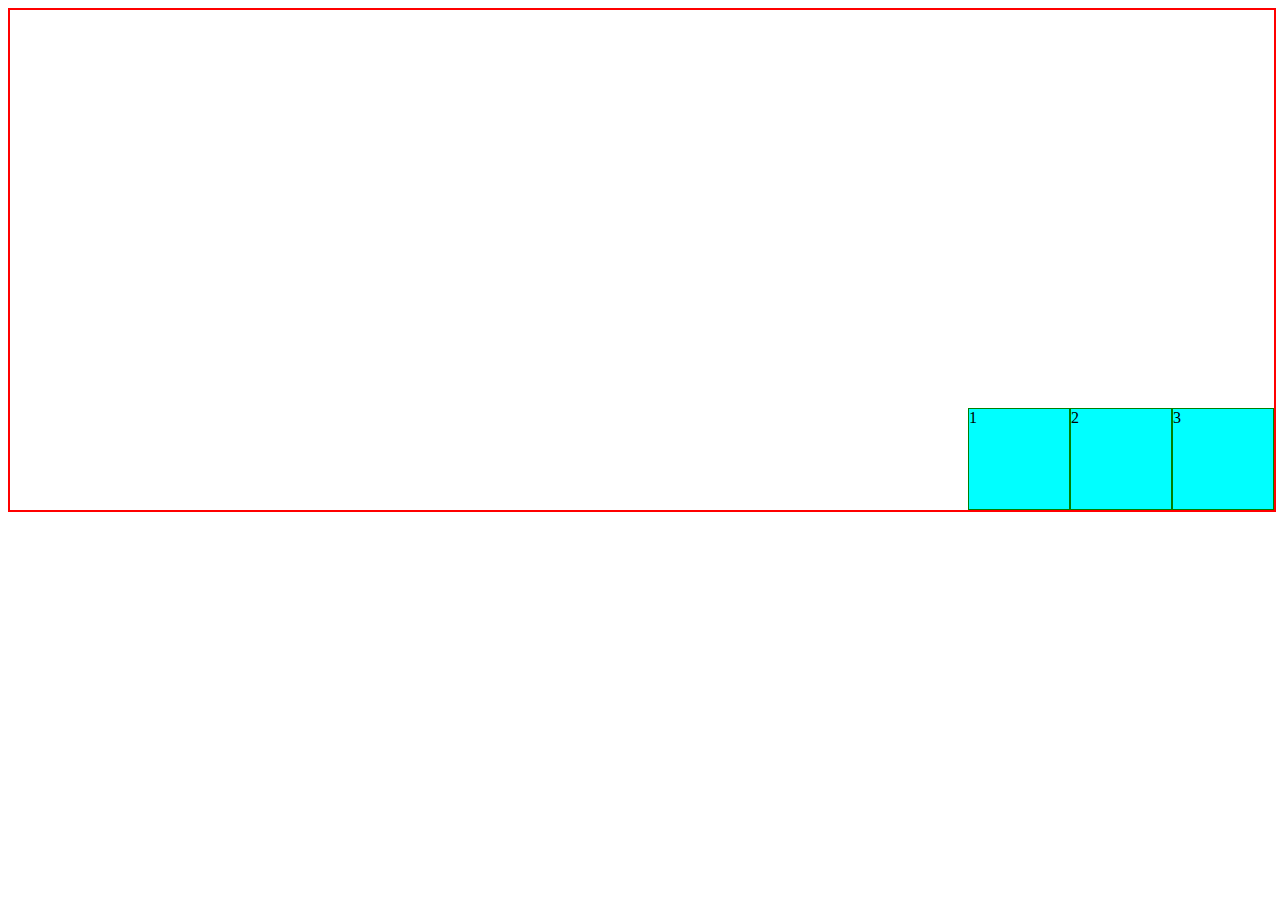
<file: 10_flexbox_align_items/index.html>
<!DOCTYPE html>
<html lang="en">
<head>
    <meta charset="UTF-8">
    <meta name="viewport" content="width=device-width, initial-scale=1.0">
    <title>Align Items</title>
    <style>
        .main{
            width: 100%;
            height: 500px;
            border: 2px solid red;
            display: flex;

            /* align-items: flex-start; */
            /* align-items: flex-end; */

            /* align-items: center; */
            /* justify-content: center; */
            align-items: flex-end;
            justify-content: flex-end;
        }
        .box{
            width: 100px;
            height: 100px;
            background-color: aqua;
            border: 1px solid green;
        }
    </style>
</head>
<body>
    <div class="main">
        <div class="box">1</div>
        <div class="box">2</div>
        <div class="box">3</div>
    </div>
</body>
</html>
</file>
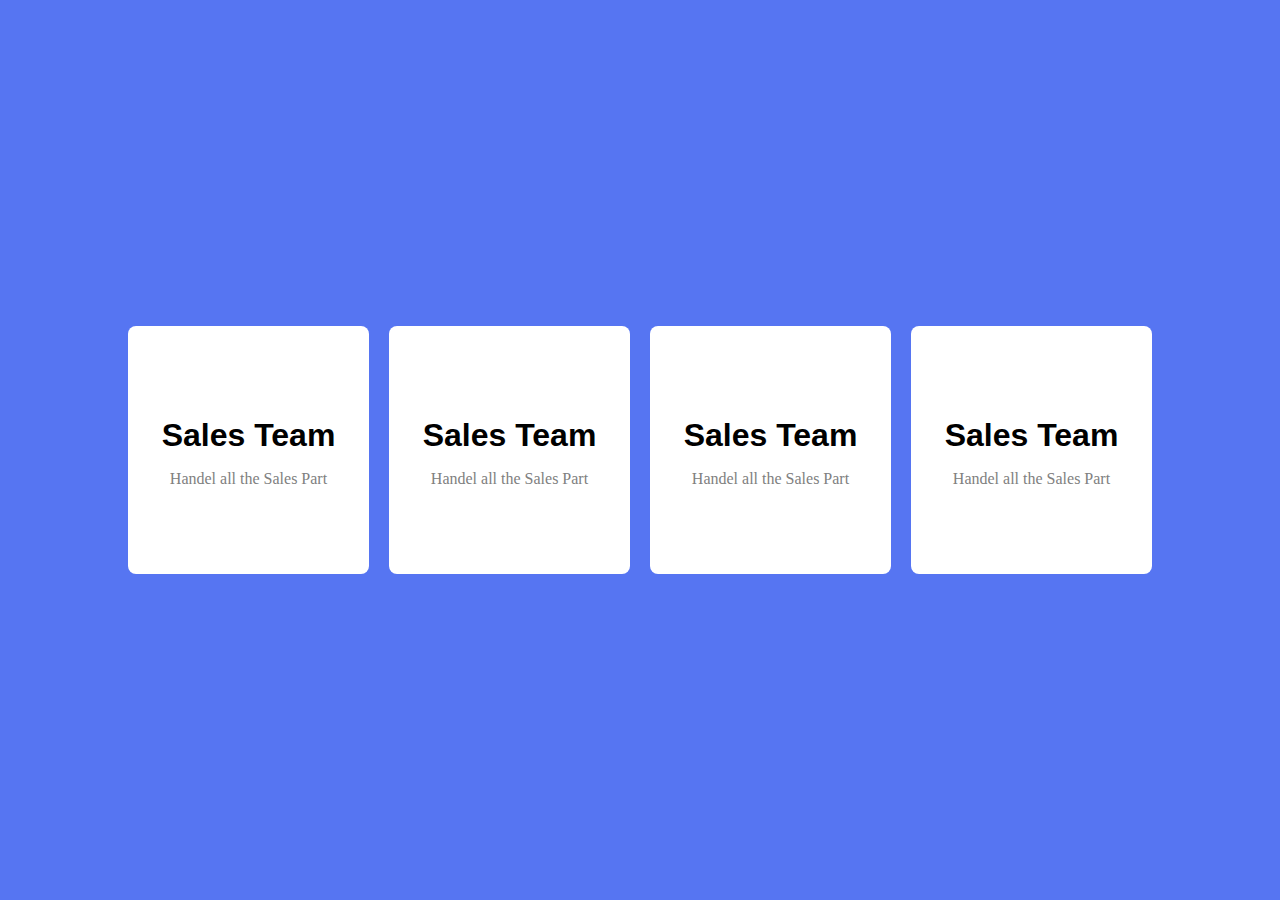
<file: 11_column_gap_&_flex_grow/index.html>
<!DOCTYPE html>
<html lang="en">
<head>
    <meta charset="UTF-8">
    <meta name="viewport" content="width=device-width, initial-scale=1.0">
    <title>Column Gap And Flex Grow</title>
    <link rel="stylesheet" href="https://cdnjs.cloudflare.com/ajax/libs/font-awesome/6.6.0/css/all.min.css" integrity="sha512-Kc323vGBEqzTmouAECnVceyQqyqdsSiqLQISBL29aUW4U/M7pSPA/gEUZQqv1cwx4OnYxTxve5UMg5GT6L4JJg==" crossorigin="anonymous" referrerpolicy="no-referrer" />
    <style>
        body{
            padding: 0;
            margin: 0;
        }
        .header{
            width: 100%;
            height: 100vh;
            background-color: rgb(86, 117, 242);
            display: flex;
            justify-content: center;
            align-items: center;
        }
        .container{
            width: 80%;
            /* height: 200px; */
            display: flex;
            /* gap: 20px; */
            column-gap: 20px;
            /* border: 2px solid red; */
            /* background-color: white; */
        }
        .card{
            height: 200px;
            padding: 24px;
            border-radius: 8px;
            background-color: white;
            display: flex;
            flex-direction: column;
            justify-content: center;
            align-items: center;
            flex-grow: 1;
        }
        #icon{
            color: black;
            font-size: 45px;
        }
        h1{
            margin-bottom: 0px;
            font-family: sans-serif;
        }
        p{
            font-size: verdana;
            color: grey;
        }
    </style>
</head>
<body>
    <div class="header">
        <div class="container">
            <div class="card">
                <i id="icon" class="fa-solid fa-briefcase-medical"></i>
                <h1>Sales Team</h1>
                <p>Handel all the Sales Part</p>
            </div>
            <div class="card">
                <i id="icon" class="fa-solid fa-briefcase-medical"></i>
                <h1>Sales Team</h1>
                <p>Handel all the Sales Part</p>
            </div>
            <div class="card">
                <i id="icon" class="fa-solid fa-briefcase-medical"></i>
                <h1>Sales Team</h1>
                <p>Handel all the Sales Part</p>
            </div>
            <div class="card">
                <i id="icon" class="fa-solid fa-briefcase-medical"></i>
                <h1>Sales Team</h1>
                <p>Handel all the Sales Part</p>
            </div>
        </div>
    </div>
</body>
</html>
</file>
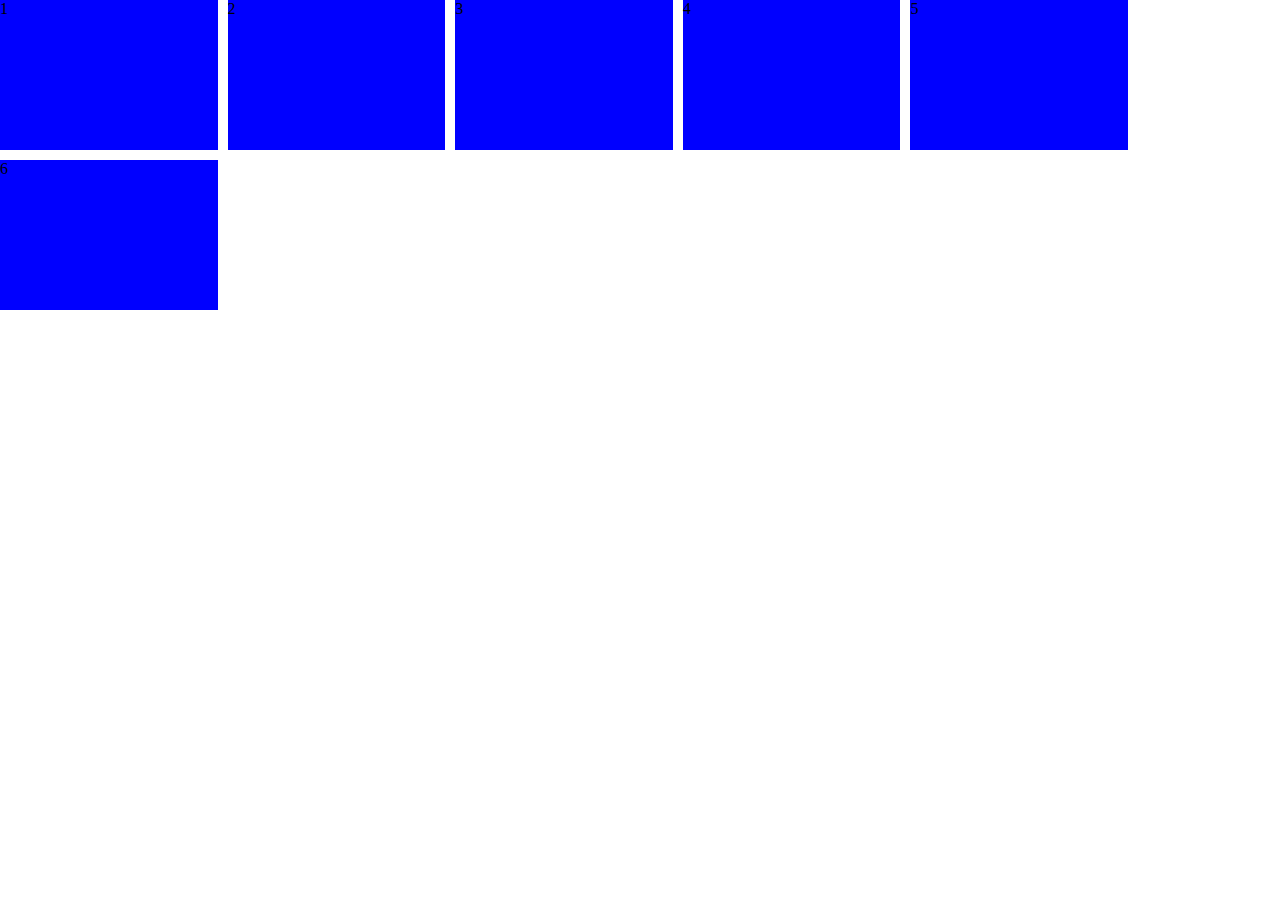
<file: 12_flexGap_flexWrap_rowGap/index.html>
<!DOCTYPE html>
<html lang="en">
<head>
    <meta charset="UTF-8">
    <meta name="viewport" content="width=device-width, initial-scale=1.0">
    <title>Document</title>
    <style>
        body{
            padding: 0;
            margin: 0;
        }
        .container{
            width: 100%;
            /* background-color: aqua; */
            display: flex;
            /* justify-content: space-between; */
            flex-wrap: wrap;

            /* column-gap: 20px; */
            /* row-gap: 20px; */
            gap: 10px;
        }
        .box{
            width: 17%;
            height: 150px;
            background-color: blue;
            /* border: 1px solid red; */
        }
    </style>
</head>
<body>
    <div class="container">
        <div class="box">1</div>
        <div class="box">2</div>
        <div class="box">3</div>
        <div class="box">4</div>
        <div class="box">5</div>
        <div class="box">6</div>
    </div>
</body>
</html>
</file>
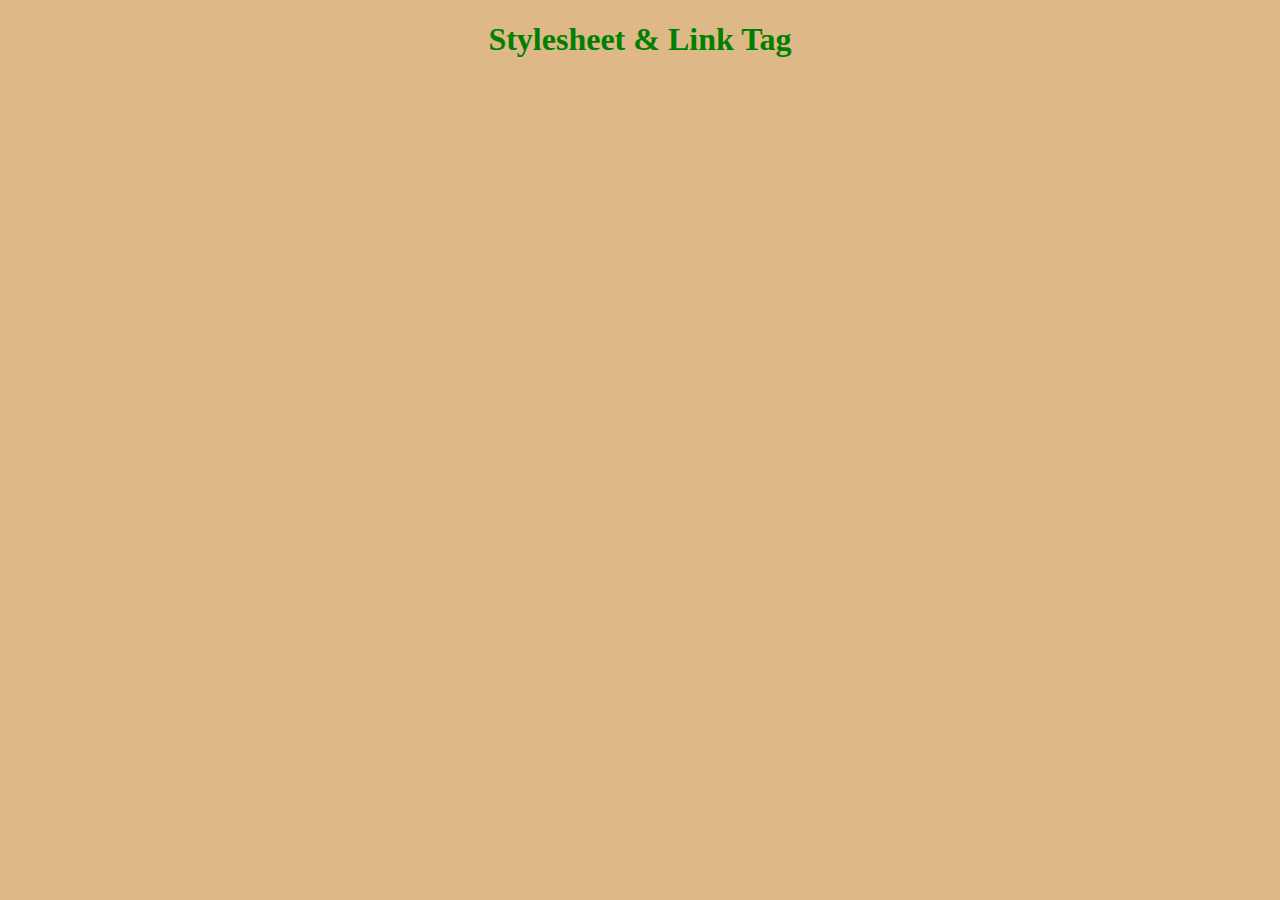
<file: 13_stylesheet_link_Tag/index.html>
<!DOCTYPE html>
<html lang="en">
<head>
    <meta charset="UTF-8">
    <meta name="viewport" content="width=device-width, initial-scale=1.0">
    <title>Stylesheet & Link Tag</title>
    <!-- <link rel="stylesheet" href="style.css"> -->
    <link href="style.css" rel="stylesheet" />
    <style>
        h1{
            color: blue;
            text-align: center;
        }
    </style>
</head>
<body>
    <h1 style="color: green; text-align: center;">Stylesheet & Link Tag</h1>
</body>
</html>
</file>
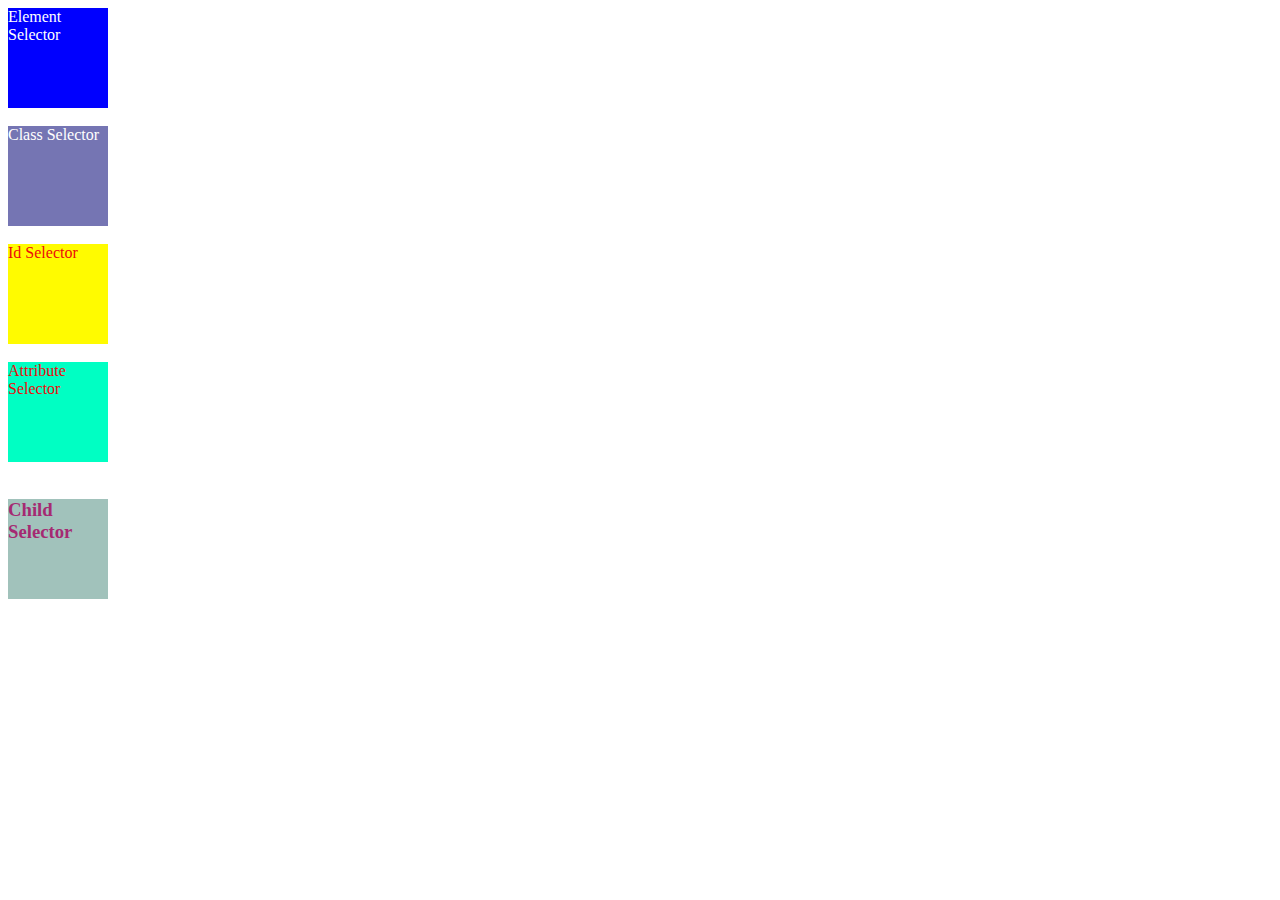
<file: 14_selector/index.html>
<!DOCTYPE html>
<html lang="en">
<head>
    <meta charset="UTF-8">
    <meta name="viewport" content="width=device-width, initial-scale=1.0">
    <title>Selector</title>
    <link href="style.css" rel="stylesheet">
</head>
<body>
    <div>Element Selector</div>
    <br />
    <div class="one">Class Selector</div>
    <br />
    <div id="two">Id Selector</div>
    <br />
    <div id="three">Attribute Selector</div>
    <br />
    <div class="four">
        <header>
            <h3>Child Selector</h3>
        </header>
    </div>
</body>
</html>
</file>
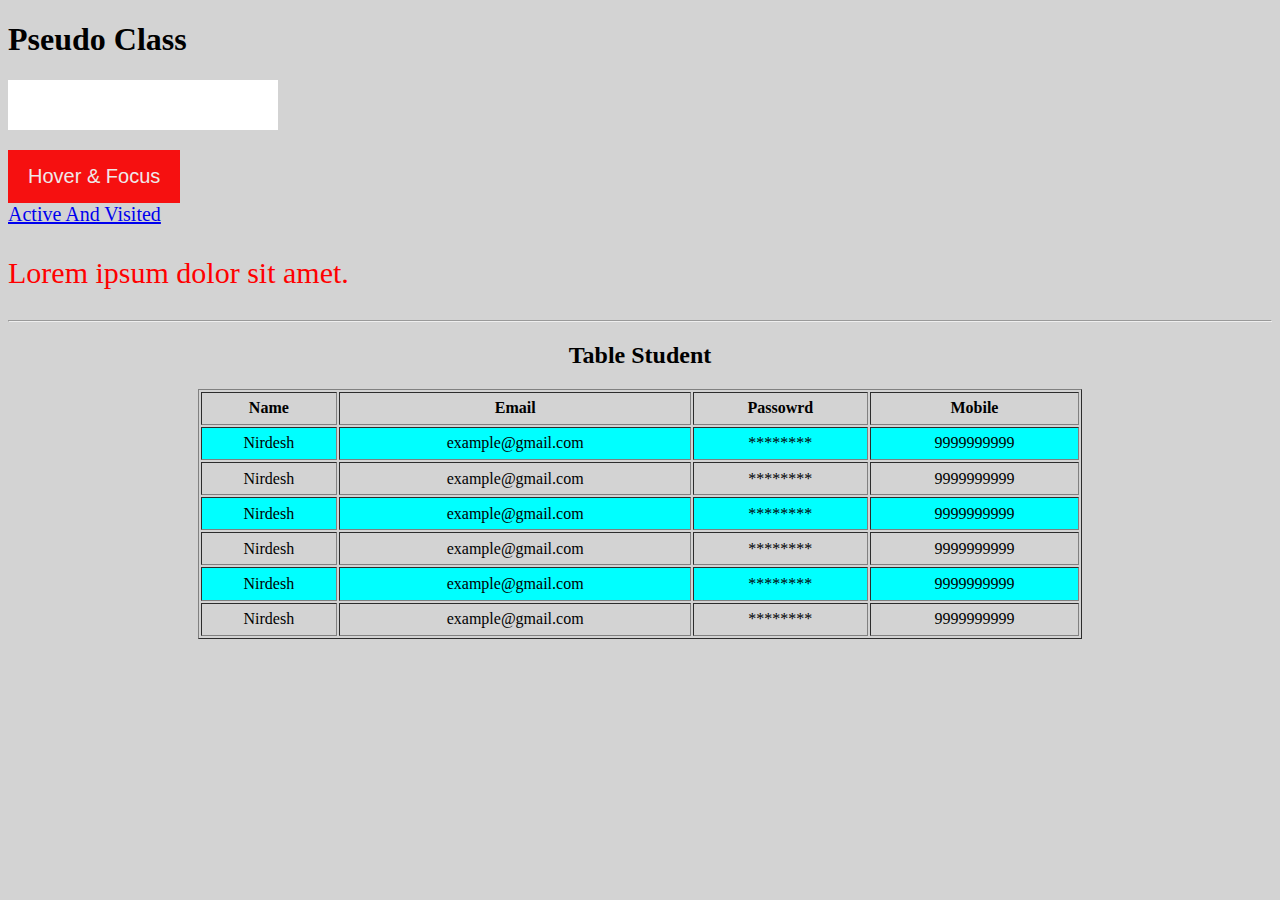
<file: 15_pseudo_class/index.html>
<!DOCTYPE html>
<html lang="en">

<head>
    <meta charset="UTF-8">
    <meta name="viewport" content="width=device-width, initial-scale=1.0">
    <title>Pseudo Class</title>
    <link rel="stylesheet" href="style.css">
</head>

<body>
    <h1>Pseudo Class</h1>
    <form>
        <input type="text">
    </form>
    <button>Hover & Focus</button>
    <br />
    <a href="https://google.com">Active And Visited</a>
    <br>
    <div>
        <p>Lorem ipsum dolor sit amet.</p>
    </div>
    <hr>
    <h2>Table Student</h2>
    <table border="1" width="70%" height="250px" align="center">
        <tr align="center">
            <th>Name</th>
            <th>Email</th>
            <th>Passowrd</th>
            <th>Mobile</th>
        </tr>
        <tr>
            <td>Nirdesh</td>
            <td>example@gmail.com</td>
            <td>********</td>
            <td>9999999999</td>
        </tr>
        <tr>
            <td>Nirdesh</td>
            <td>example@gmail.com</td>
            <td>********</td>
            <td>9999999999</td>
        </tr>
        <tr>
            <td>Nirdesh</td>
            <td>example@gmail.com</td>
            <td>********</td>
            <td>9999999999</td>
        </tr>
        <tr>
            <td>Nirdesh</td>
            <td>example@gmail.com</td>
            <td>********</td>
            <td>9999999999</td>
        </tr>
        <tr>
            <td>Nirdesh</td>
            <td>example@gmail.com</td>
            <td>********</td>
            <td>9999999999</td>
        </tr>
        <tr>
            <td>Nirdesh</td>
            <td>example@gmail.com</td>
            <td>********</td>
            <td>9999999999</td>
        </tr>
    </table>
</body>

</html>
</file>
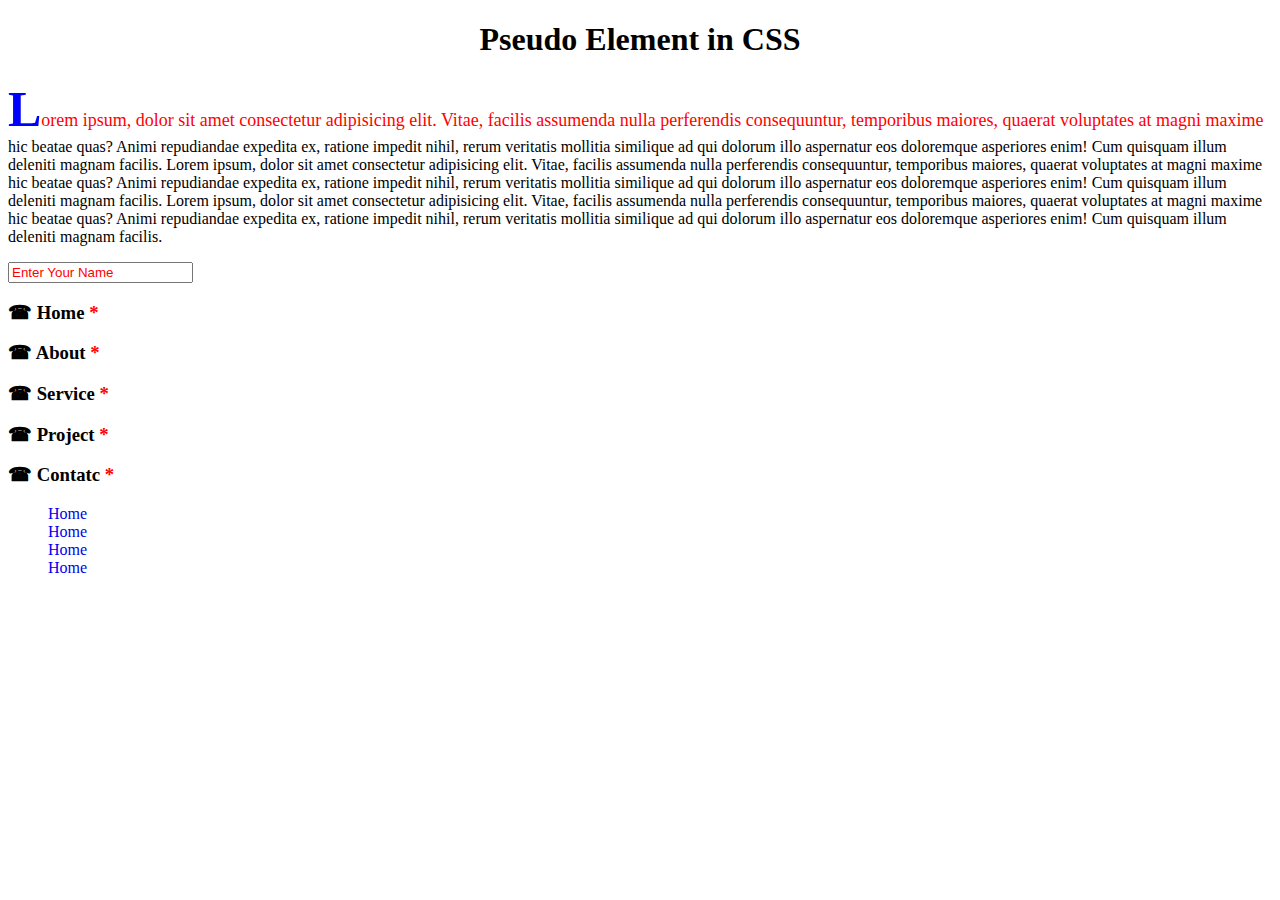
<file: 16_pseudo_Element/index.html>
<!DOCTYPE html>
<html lang="en">
<head>
    <meta charset="UTF-8">
    <meta name="viewport" content="width=device-width, initial-scale=1.0">
    <title>Pseudo Element</title>
    <link rel="stylesheet" href="style.css">
</head>
<body>
    <h1>Pseudo Element in CSS</h1>
    <div class="one">
        <p>
            Lorem ipsum, dolor sit amet consectetur adipisicing elit. Vitae, facilis assumenda nulla perferendis consequuntur, temporibus maiores, quaerat voluptates at magni maxime hic beatae quas? Animi repudiandae expedita ex, ratione impedit nihil, rerum veritatis mollitia similique ad qui dolorum illo aspernatur eos doloremque asperiores enim! Cum quisquam illum deleniti magnam facilis.
            Lorem ipsum, dolor sit amet consectetur adipisicing elit. Vitae, facilis assumenda nulla perferendis consequuntur, temporibus maiores, quaerat voluptates at magni maxime hic beatae quas? Animi repudiandae expedita ex, ratione impedit nihil, rerum veritatis mollitia similique ad qui dolorum illo aspernatur eos doloremque asperiores enim! Cum quisquam illum deleniti magnam facilis.
            Lorem ipsum, dolor sit amet consectetur adipisicing elit. Vitae, facilis assumenda nulla perferendis consequuntur, temporibus maiores, quaerat voluptates at magni maxime hic beatae quas? Animi repudiandae expedita ex, ratione impedit nihil, rerum veritatis mollitia similique ad qui dolorum illo aspernatur eos doloremque asperiores enim! Cum quisquam illum deleniti magnam facilis.
        </p>
    </div>

    <input type="text" placeholder="Enter Your Name">
    <h3>Home</h3>
    <h3>About</h3>
    <h3>Service</h3>
    <h3>Project</h3>
    <h3>Contatc</h3>

    <ul>
        <li><a href="#">Home</a></li>
        <li><a href="#">Home</a></li>
        <li><a href="#">Home</a></li>
        <li><a href="#">Home</a></li>
    </ul>
</body>
</html>
</file>
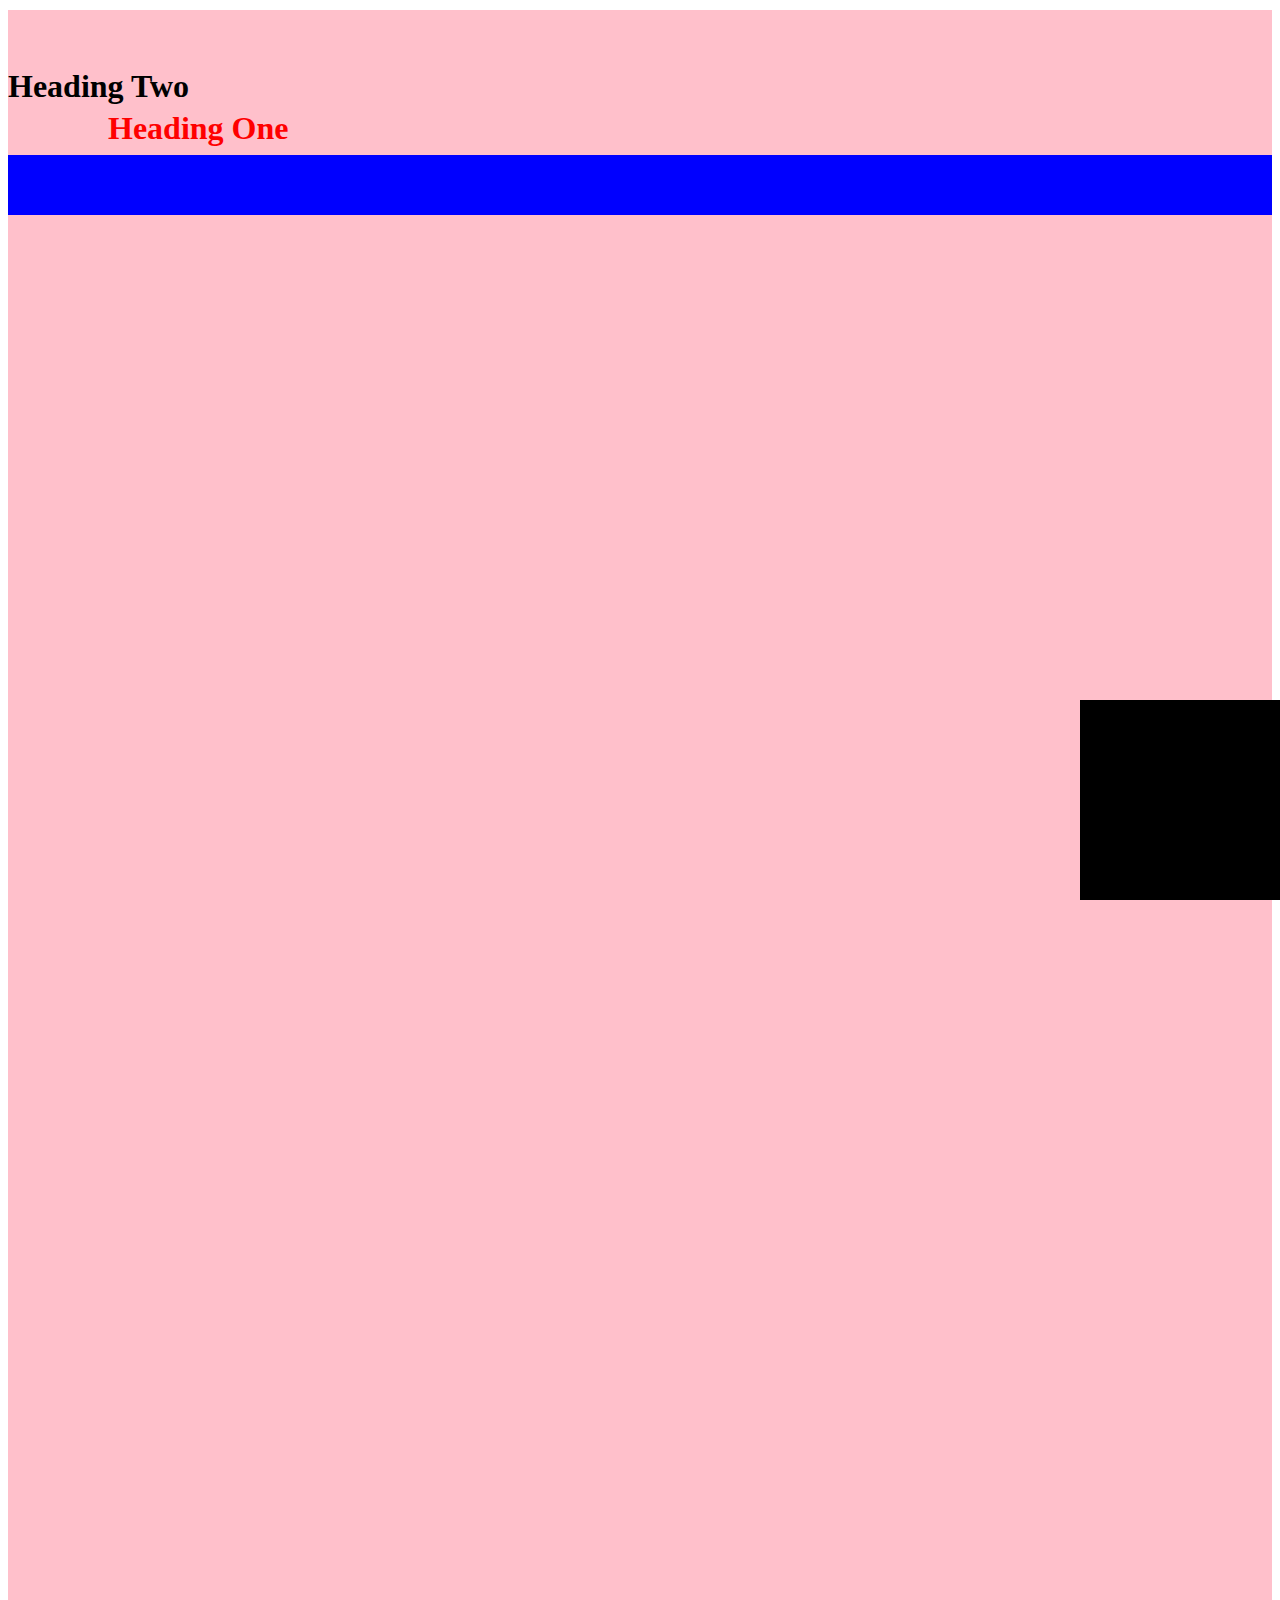
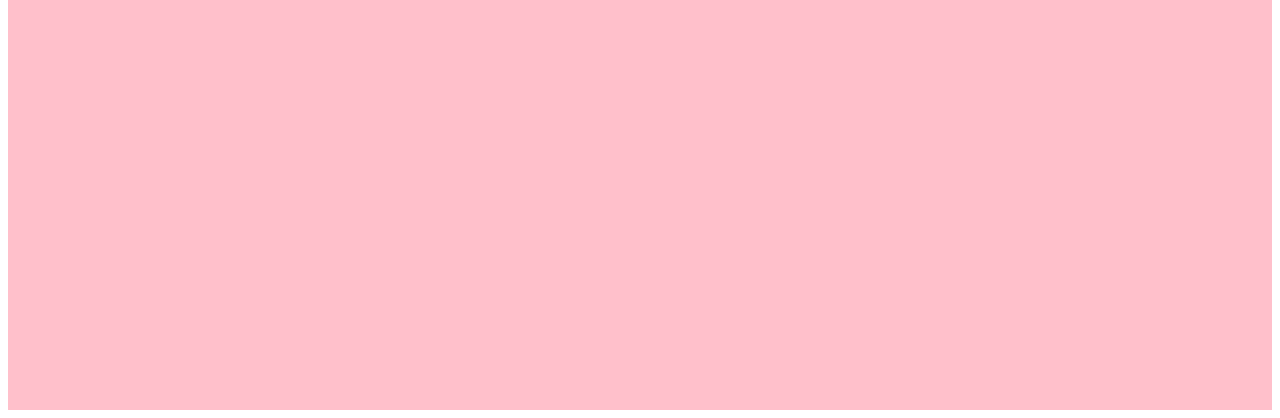
<file: 17_position/index.html>
<!DOCTYPE html>
<html lang="en">
<head>
    <meta charset="UTF-8">
    <meta name="viewport" content="width=device-width, initial-scale=1.0">
    <title>Position</title>
    <link rel="stylesheet" href="style.css">
</head>
<body>
    <div class="main">
        <h1 id="h-1">Heading One</h1>
        <h1>Heading Two</h1>
        <div id="box"></div>
        <div class="one"></div>
    </div>
</body>
</html>
</file>
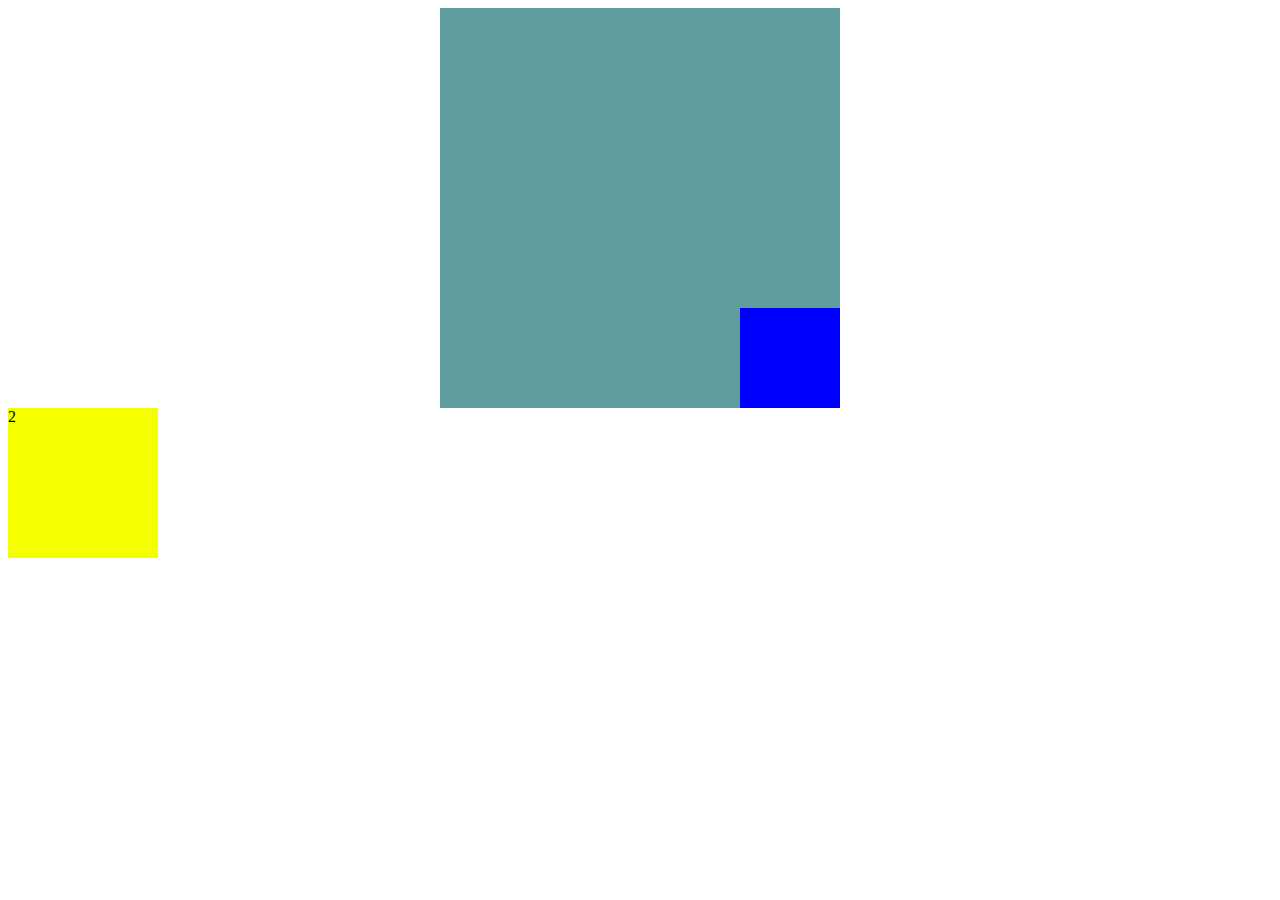
<file: 18_z_index/index.html>
<!DOCTYPE html>
<html lang="en">
<head>
    <meta charset="UTF-8">
    <meta name="viewport" content="width=device-width, initial-scale=1.0">
    <title>z-index</title>
    <link rel="stylesheet" href="style.css">
</head>
<body>
    <div class="main">
        <div class="child"></div>
    </div>
    <div class="one">1</div>
    <div class="two">2</div>
    <div class="three">3</div>
    <div class="four">4</div>
</body>
</html>
</file>
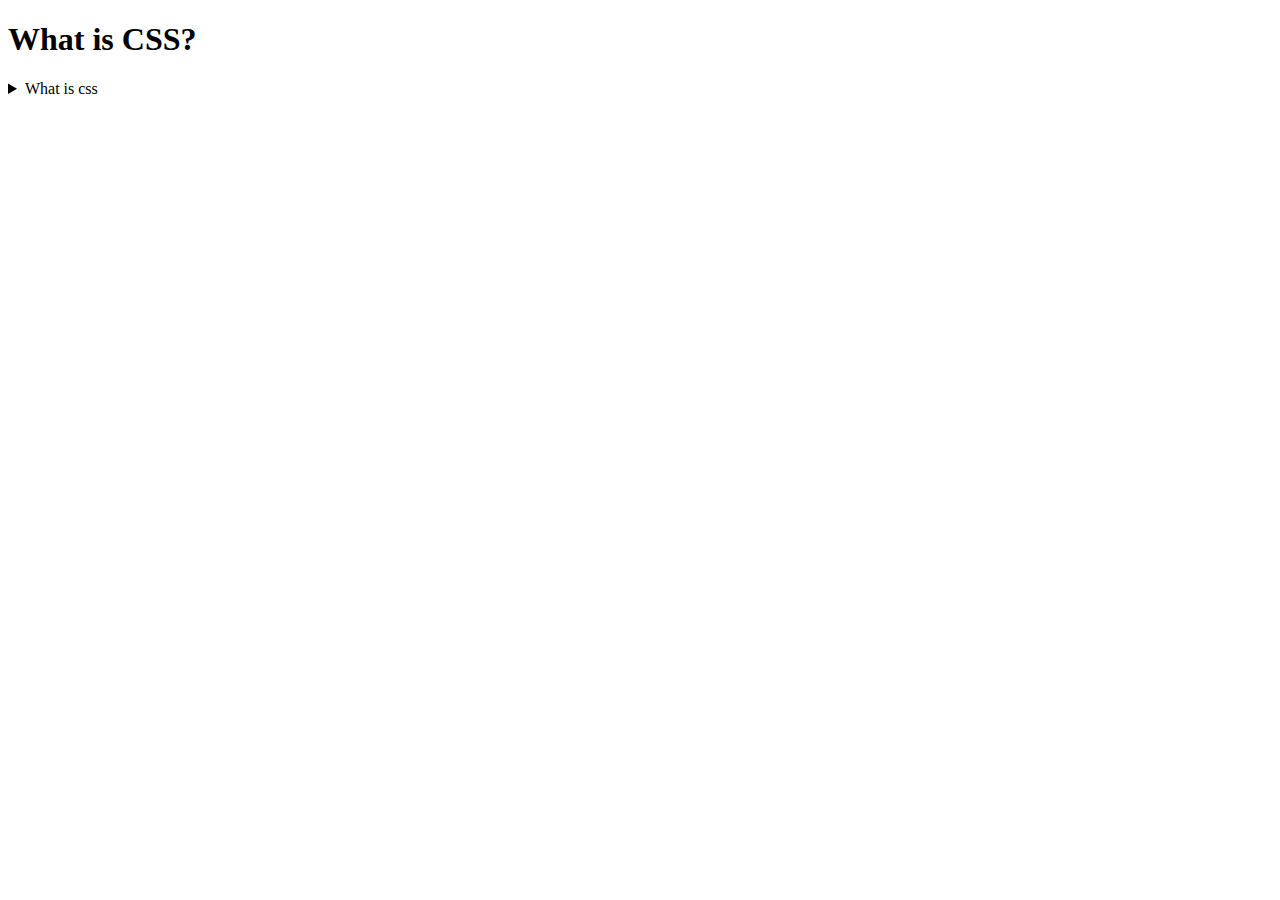
<file: 1_what_is_css/index.html>
<!DOCTYPE html>
<html lang="en">
<head>
    <meta charset="UTF-8">
    <meta name="viewport" content="width=device-width, initial-scale=1.0">
    <title>Bacis in Css</title>
</head>
<body>
    <h1>What is CSS?</h1>
    <details>
        <summary>What is css</summary>
        <ul>
            <li>CSS stands for Cascading Style Sheets</li>
            <li>CSS describes how HTML elements are to be displayed on screen, paper, or in other media</li>
            <li>CSS saves a lot of work. It can control the layout of multiple web pages all at once</li>
            <li>External stylesheets are stored in CSS files</li>
        </ul>
    </details>
</body>
</html>
</file>
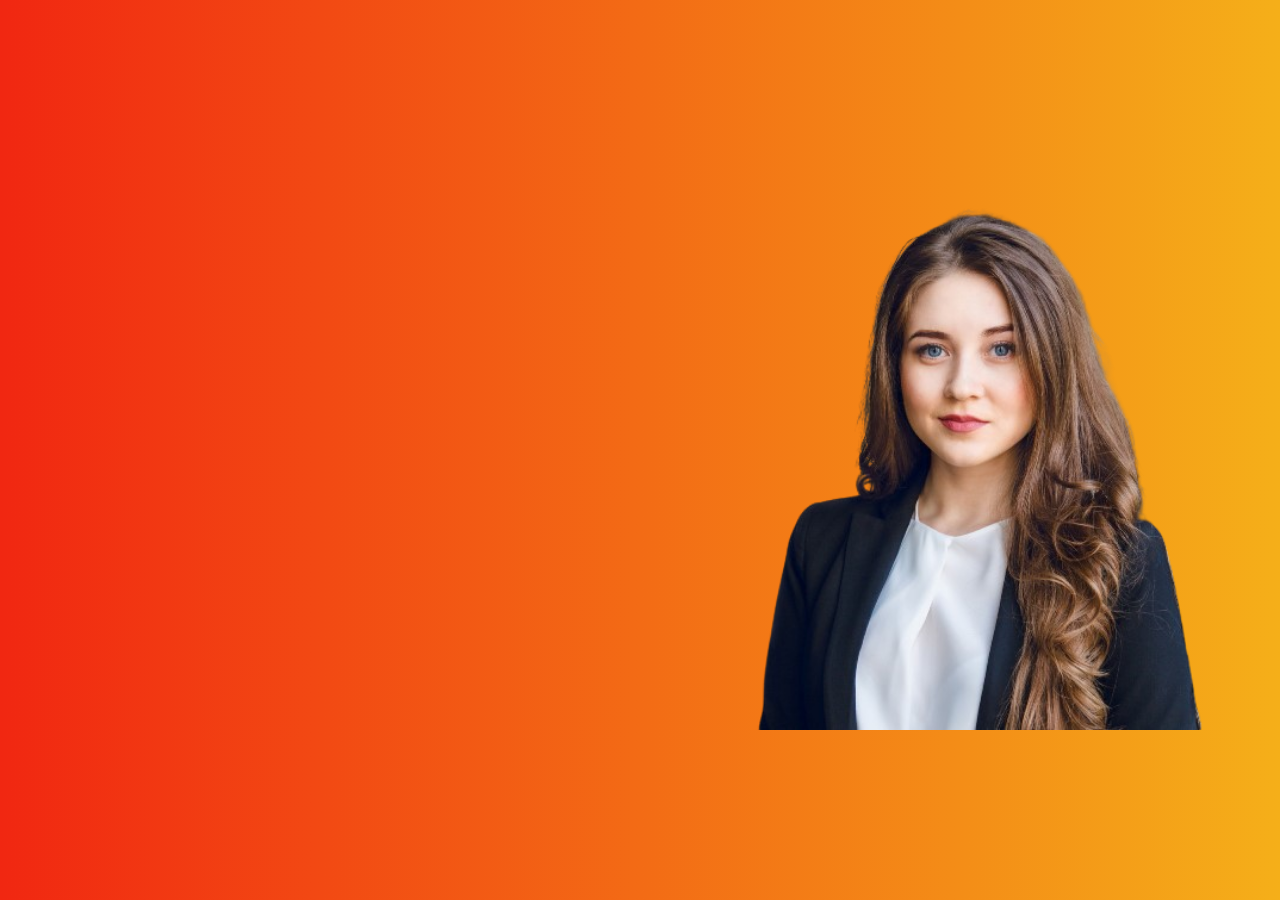
<file: 20_animation_fill_mode/index.html>
<!DOCTYPE html>
<html lang="en">

<head>
    <meta charset="UTF-8">
    <meta name="viewport" content="width=device-width, initial-scale=1.0">
    <title>Animation Fill Mode</title>
    <style>
        *{
            padding: 0;
            margin: 0;
            box-sizing: border-box;
        }
        .header {
            background: #f12711;
            /* fallback for old browsers */
            background: -webkit-linear-gradient(to left, #f5af19, #f12711);
            /* Chrome 10-25, Safari 5.1-6 */
            background: linear-gradient(to left, #f5af19, #f12711);
            /* W3C, IE 10+/ Edge, Firefox 16+, Chrome 26+, Opera 12+, Safari 7+ */
            background-repeat: no-repeat;
            width: 100%;
            height: 100vh;
            display: flex;
            justify-content: space-between;
            align-items: center;
            overflow: hidden;
        }
        .header div{
            margin-left: 100px;
            width: 50%;
            /* border: 1px solid green; */
        }
        .header div h1{
            font-size: 50px;
            font-family: sans-serif;
            font-weight: 900;
            margin-bottom: 20px;
            animation: fade 1s forwards;
            opacity: 0;
            animation-delay: 1s;
        }
        .header div p{
            font-size: 20px;
            margin-bottom: 15px;
            animation: pera 1s forwards;
            opacity: 0;
            animation-delay: 1.5s;
        }
        .header div button{
            padding: 16px 40px;
            font-size: 16px;
            font-weight: bold;
            border: none;
            animation: but 1s forwards;
            animation-delay: 2s;
            opacity: 0;
        }
        .header div button:hover{
            background-color: #2f2f2f;
            color: white;
            transition: 0.5s;
        }
        .header img{
            position: relative;
            width: 50%;
            animation: slide-right 1s;
            /* border: 1px solid green; */
        }
        @keyframes slide-right{
            from{right: -550px;}
            to{right: 0;}
        }
        @keyframes fade{
            from{opacity: 0;}
            to{opacity: 1;}
        }
        @keyframes pera{
            from{opacity: 0;}
            to{opacity: 1;}
        }
        @keyframes but{
            from{opacity: 0;}
            to{opacity: 1;}
        }
    </style>
</head>

<body>
    <div class="header">
        <div>
            <h1>NirCode Camp</h1>
            <p>
                Lorem ipsum dolor sit amet, consectetur adipisicing elit. Quidem voluptas omnis ut dolorem facere! Quas,
                doloremque? Quidem animi facere eius quas repellendus neque numquam, modi a aut perferendis consequuntur
                consectetur!
            </p>
            <button>Reade More</button>
        </div>
        <img src="../images/professional-girl-bgremove.png" alt="">
    </div>
</body>

</html>
</file>
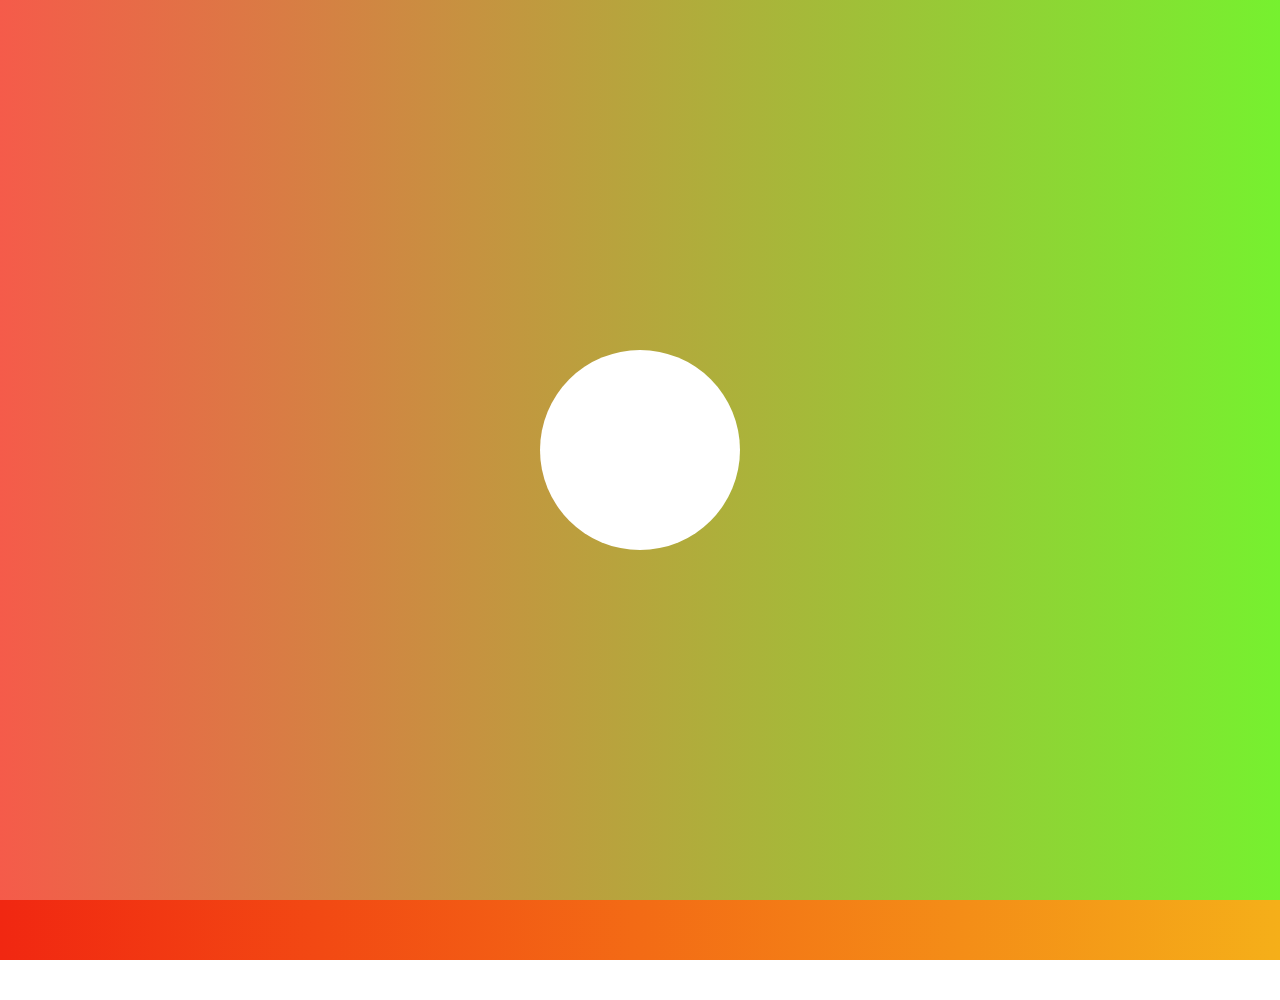
<file: 21_countdown_animation/index.html>
<!DOCTYPE html>
<html lang="en">

<head>
    <meta charset="UTF-8">
    <meta name="viewport" content="width=device-width, initial-scale=1.0">
    <title>Document</title>
    <link rel="stylesheet" href="style.css">
</head>

<body>
    <nav>
        <div class="header">
            <h1>NirCode <span style="color: rgb(2, 123, 163);">Camp</span></h1>
            <div class="menu">
                <ul>
                    <li><a href="#">Home</a></li>
                    <li><a href="#">Course</a></li>
                    <li><a href="#">Tutorials</a></li>
                    <li><a href="#">YouTube</a></li>
                    <li><a href="#">Account</a></li>
                </ul>
            </div>
            <button>Register Now</button>
        </div>
    </nav>
    <div class="hero-section">
        <div>
            <h1>NirCode Camp</h1>
            <p>
                Lorem ipsum dolor sit amet, consectetur adipisicing elit. Quidem voluptas omnis ut dolorem facere!
                Quas,
                doloremque? Quidem animi facere eius quas repellendus neque numquam, modi a aut perferendis
                consequuntur
                consectetur!
            </p>
            <button>Reade More</button>
        </div>
        <img src="../images/professional-girl-bgremove.png" alt="">
    </div>
    </div>
    <div class="overlay">
        <div class="circal">
            <h1 id="one">5</h1>
            <h1 id="tow">4</h1>
            <h1 id="three">3</h1>
            <h1 id="four">2</h1>
            <h1 id="five">1</h1>
            <h1 id="six">0</h1>
        </div>
    </div>
</body>

</html>
</file>
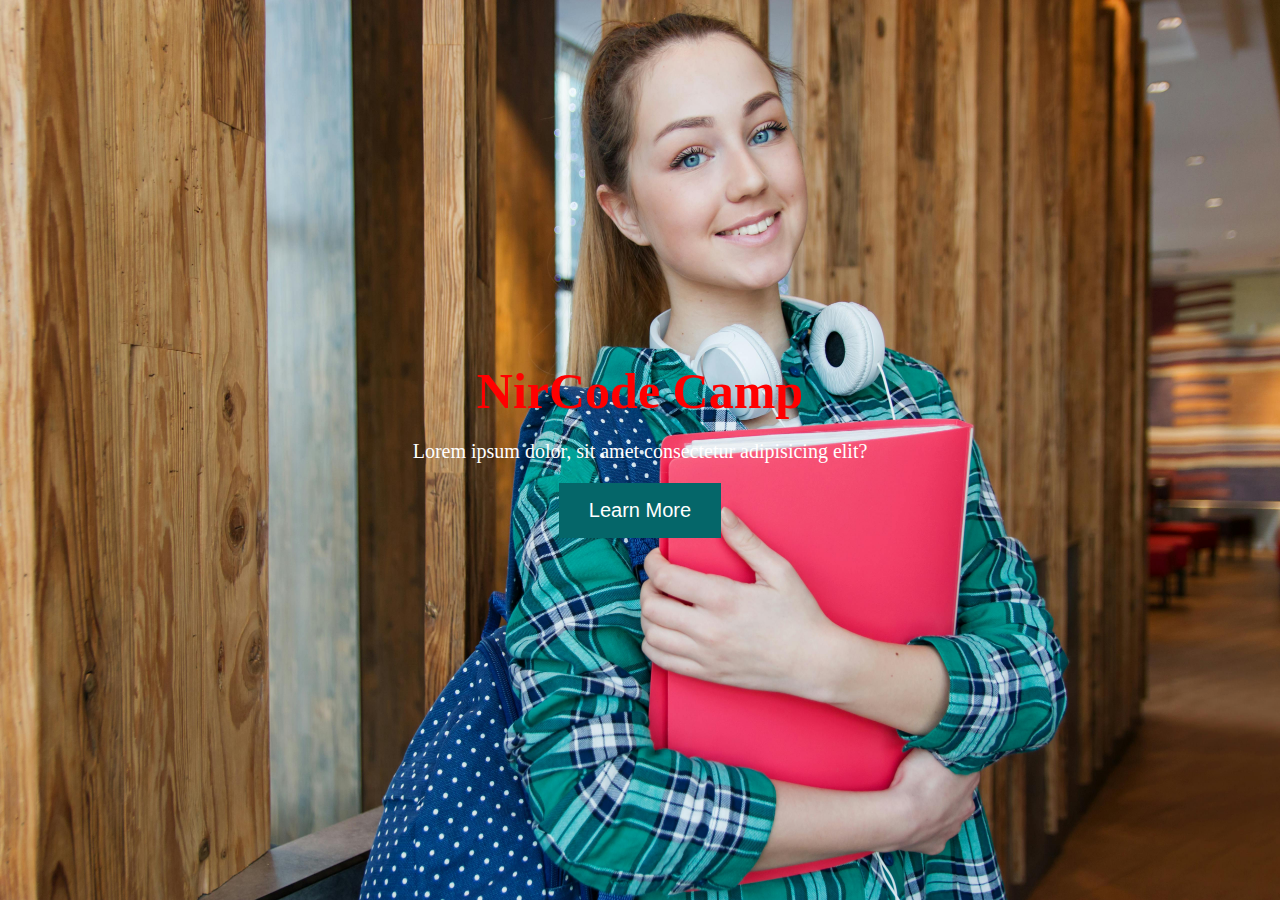
<file: 22_slideshow_animation/index.html>
<!DOCTYPE html>
<html lang="en">
<head>
    <meta charset="UTF-8">
    <meta name="viewport" content="width=device-width, initial-scale=1.0">
    <title>Document</title>
    <link rel="stylesheet" href="style.css">
</head>
<body>
    <div class="header">
        <div>
            <h1>NirCode Camp</h1>
            <p>Lorem ipsum dolor, sit amet consectetur adipisicing elit?</p>
            <button>Learn More</button>
        </div>
    </div>
</body>
</html>
</file>
<file: 13_stylesheet_link_Tag/style.css>
body{
    background-color: burlywood;
}
h1{
    text-align: center;
    color: red;
}
</file>
<file: 14_selector/style.css>
div{
    width: 100px;
    height: 100px;
    background-color: blue;
    color: white;
}
.one{
    width: 100px;
    height: 100px;
    background-color: rgb(117, 117, 179);
    color: white;
}
#two{
    width: 100px;
    height: 100px;
    background-color: rgb(255, 251, 0);
    color: rgb(236, 10, 10);
}
[id="three"]{
    width: 100px;
    height: 100px;
    background-color: rgb(0, 255, 195);
    color: rgb(236, 10, 10);
}
.four{
    width: 100px;
    height: 100px;
    background-color: rgb(161, 194, 187);
}
.four > header h3{
    color: rgb(165, 42, 114);
    font-family: cursive;
}
</file>
<file: 15_pseudo_class/style.css>
body{
    background-color: lightgrey;
}
h1:hover{
    color: red;
}
button{
    color: rgb(239, 233, 233);
    background-color: rgb(246, 16, 16);
    padding: 15px 20px;
    border: none;
    font-size: 20px;
    font-weight: 500;
}
button:hover{
    background-color: rgb(128, 255, 0);
    color: red;
    margin-left: 30px;
    transition: 1s;
}
button:focus{
    background-color: blue;
}

input{
    border: none;
    margin-bottom: 20px;
    width: 250px;
    height: 30px;
    padding: 10px;
}
input:focus{
    background-color: grey;
    outline-color: red;
    border-radius: 8px;
}
a{
    font-size: 20px;
}
a:active{
    color: rgb(255, 217, 0);
}
a:visited{
    color: green;
}

/* div p:first-child{
    font-size: 30px;
    color: red;
} */

div p:first-child{
    font-size: 30px;
    color: red;
}
h2{
    text-align: center;
}
tr{
    text-align: center;
}
tr:nth-child(even){
    background-color: aqua;
}
</file>
<file: 16_pseudo_Element/style.css>
h1{
    text-align: center;
}
.one p::first-line{
    color: red;
    font-size: large;
}
.one p::first-letter{
    font-size: 50px;
    color: blue;
    font-weight: 900;
}
.one p::selection{
    color: rgb(254, 11, 11);
    background-color: rgb(189, 255, 83);
}
input::placeholder{
    color: red;
    /* font-size: 25px; */
}

h3::after{
    content: " *";
    color: red;
}
h3::before{
    content: "\260E  ";
    /* color: red; */
}

ul li{
    list-style: none;
}
ul li a{
    text-decoration: none;
}
</file>
<file: 17_position/style.css>
.main{
    background-color: pink;
    height: 2000px;
 }
 #box{
    width: 200px;
    height: 200px;
    background-color: black;
    position: fixed;
    /* position: absolute; */
    right: 0;
    bottom: 0;

 }

 #h-1{
    margin-top: 10px;
    position: relative;
    top: 100px;
    left: 100px;
    color: red;
 }

 .one{
    width: 100%;
    height: 60px;
    margin-top: 50px;
    background-color: blue;
    position: sticky;
    top: 0;
    left: 0;

 }
</file>
<file: 18_z_index/style.css>
.main{
    width: 400px;
    height: 400px;
    margin: auto;
    position: relative;
    background-color: cadetblue;
}
.child{
    width: 100px;
    height: 100px;
    /* position: absolute; */
    position: absolute;
    bottom: 0;
    right: 0;
    background-color: blue;
}

/* z-index */
.one{
    width: 150px;
    height: 150px;
    background-color: blue;
    position: absolute;
}
.two{
    width: 150px;
    height: 150px;
    background-color: rgb(246, 255, 0);
    position: absolute;
    z-index: 2;

}
.three{
    width: 150px;
    height: 150px;
    background-color: rgb(0, 255, 51);
    position: absolute;
    /* z-index: 3; */
}
.four{
    width: 150px;
    height: 150px;
    background-color: rgb(255, 0, 174);
    position: absolute;
}
</file>
<file: 21_countdown_animation/style.css>
* {
  padding: 0;
  margin: 0;
  box-sizing: border-box;
  font-family: sans-serif;
}
body {
  height: 1000px;
}
nav {
  position: sticky;
  top: 0;
  left: 0;
  z-index: 100;
}
.header {
  width: 100%;
  height: 60px;
  background-color: #f1f0f0;
  display: flex;
  justify-content: space-around;
  align-items: center;
  box-shadow: 0 5px 5px rgba(0, 0, 0, 0.1);
}
.menu ul {
  display: flex;
  gap: 30px;
}
.menu ul li {
  list-style-type: none;
}
.menu ul li a {
  color: black;
  text-decoration: none;
}
.header button {
  padding: 14px 30px;
  border: none;
  background-color: deeppink;
  color: white;
  font-size: 16px;
}

.hero-section {
  background: linear-gradient(to left, #f5af19, #f12711);
  background-repeat: no-repeat;
  width: 100%;
  height: 100vh;
  display: flex;
  justify-content: space-between;
  align-items: center;
  overflow: hidden;
}
.hero-section div {
  margin-left: 100px;
  width: 50%;
  /* border: 1px solid green; */
}
.hero-section div h1 {
  font-size: 50px;
  font-family: sans-serif;
  font-weight: 800;
  margin-bottom: 20px;
  animation: fade 1s forwards;
  opacity: 0;
  animation-delay: 1s;
}
.hero-section div p {
  font-size: 20px;
  margin-bottom: 15px;
  animation: pera 1s forwards;
  opacity: 0;
  animation-delay: 1.5s;
}
.hero-section div button {
  padding: 16px 40px;
  font-size: 16px;
  font-weight: bold;
  border: none;
  background-color: rgb(0, 132, 255);
  color: white;
  animation: but 1s forwards;
  animation-delay: 2s;
  opacity: 0;
}
.hero-section img {
  width: 50%;
  position: relative;
  animation: slide-right 1s;
  /* border: 1px solid green; */
}
.overlay {
  width: 100%;
  height: 100%;
  position: fixed;
  top: 0;
  left: 0;
  background: linear-gradient(to left, #76f12f, #f55b4a);
  z-index: 1001;
  display: flex;
  justify-content: center;
  align-items: center;
  animation: hide 0.5s forwards;
  animation-delay: 6s;
}
.circal {
  width: 200px;
  height: 200px;
  background-color: white;
  border-radius: 50%;
  display: flex;
  justify-content: center;
  align-items: center;
}
.circal h1{
    font-size: 100px;
    position: absolute;
    opacity: 0;
}
#one{
    animation: show 1s;
}
#tow{
    animation: show 1s;
    animation-delay: 1s;
}
#three{
    animation: show 1s;
    animation-delay: 2s;
}
#four{
    animation: show 1s;
    animation-delay: 3s;
}
#five{
    animation: show 1s;
    animation-delay: 4s;
}
#six{
    animation: show 1s;
    animation-delay: 5s;
}
@keyframes slide-right {
  from {
    right: -550px;
  }
  to {
    right: 0;
  }
}
@keyframes fade {
  from {
    opacity: 0;
  }
  to {
    opacity: 1;
  }
}
@keyframes pera {
  from {
    opacity: 0;
  }
  to {
    opacity: 1;
  }
}
@keyframes but {
  from {
    opacity: 0;
  }
  to {
    opacity: 1;
  }
}
@keyframes show{
    from{opacity: 0;}
    to{opacity: 1;}
}
@keyframes hide{
    from{
        opacity: 1;
    }
    to{
        opacity: 0;
        display: none;
    }
}
</file>
<file: 22_slideshow_animation/style.css>
*{
    padding: 0;
    margin: 0;
    box-sizing: border-box;
}
.header{
    width: 100%;
    height: 100vh;
    background-image: url("../images/school.jpg");
    background-repeat: no-repeat;
    background-size: 100% 100%;
    animation: slidshow 10s infinite;
    display: flex;
    justify-content: center;
    align-items: center;
    text-align: center;
}
.header div h1{
    color: red;
    font-size: 50px;
    margin-bottom: 20px;
}
.header div p{
    color: white;
    font-size: 20px;
    margin-bottom: 20px;
}
.header div button{
    border: none;
    padding: 16px 30px;
    font-size: 20px;
    color: white;
    background-color: rgb(5, 102, 105);
}
@keyframes slidshow{
    0%{ background-image: url("../images/school.jpg");}
    25%{ background-image: url("../images/school1.jpg");}
    50%{ background-image: url("../images/school2.jpg");}
    75%{ background-image: url("../images/school3.jpg");}
}
</file>
